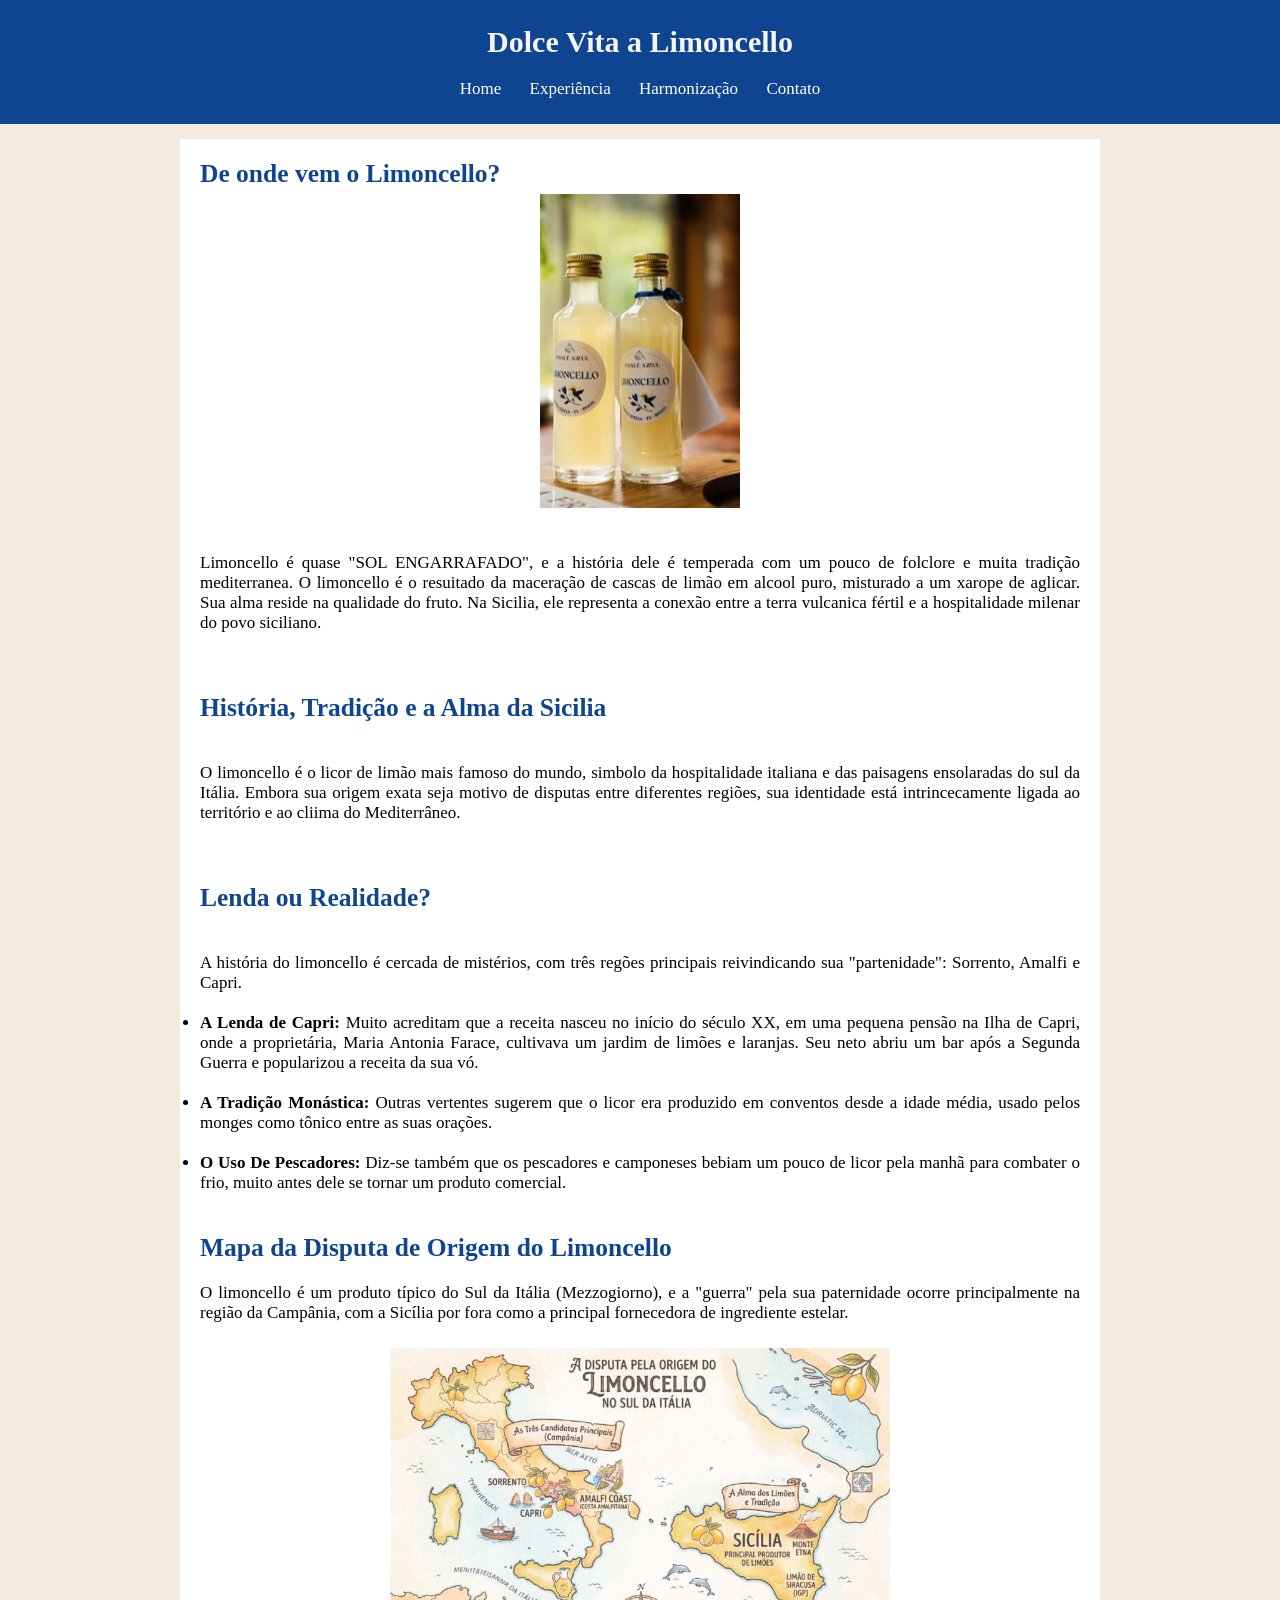
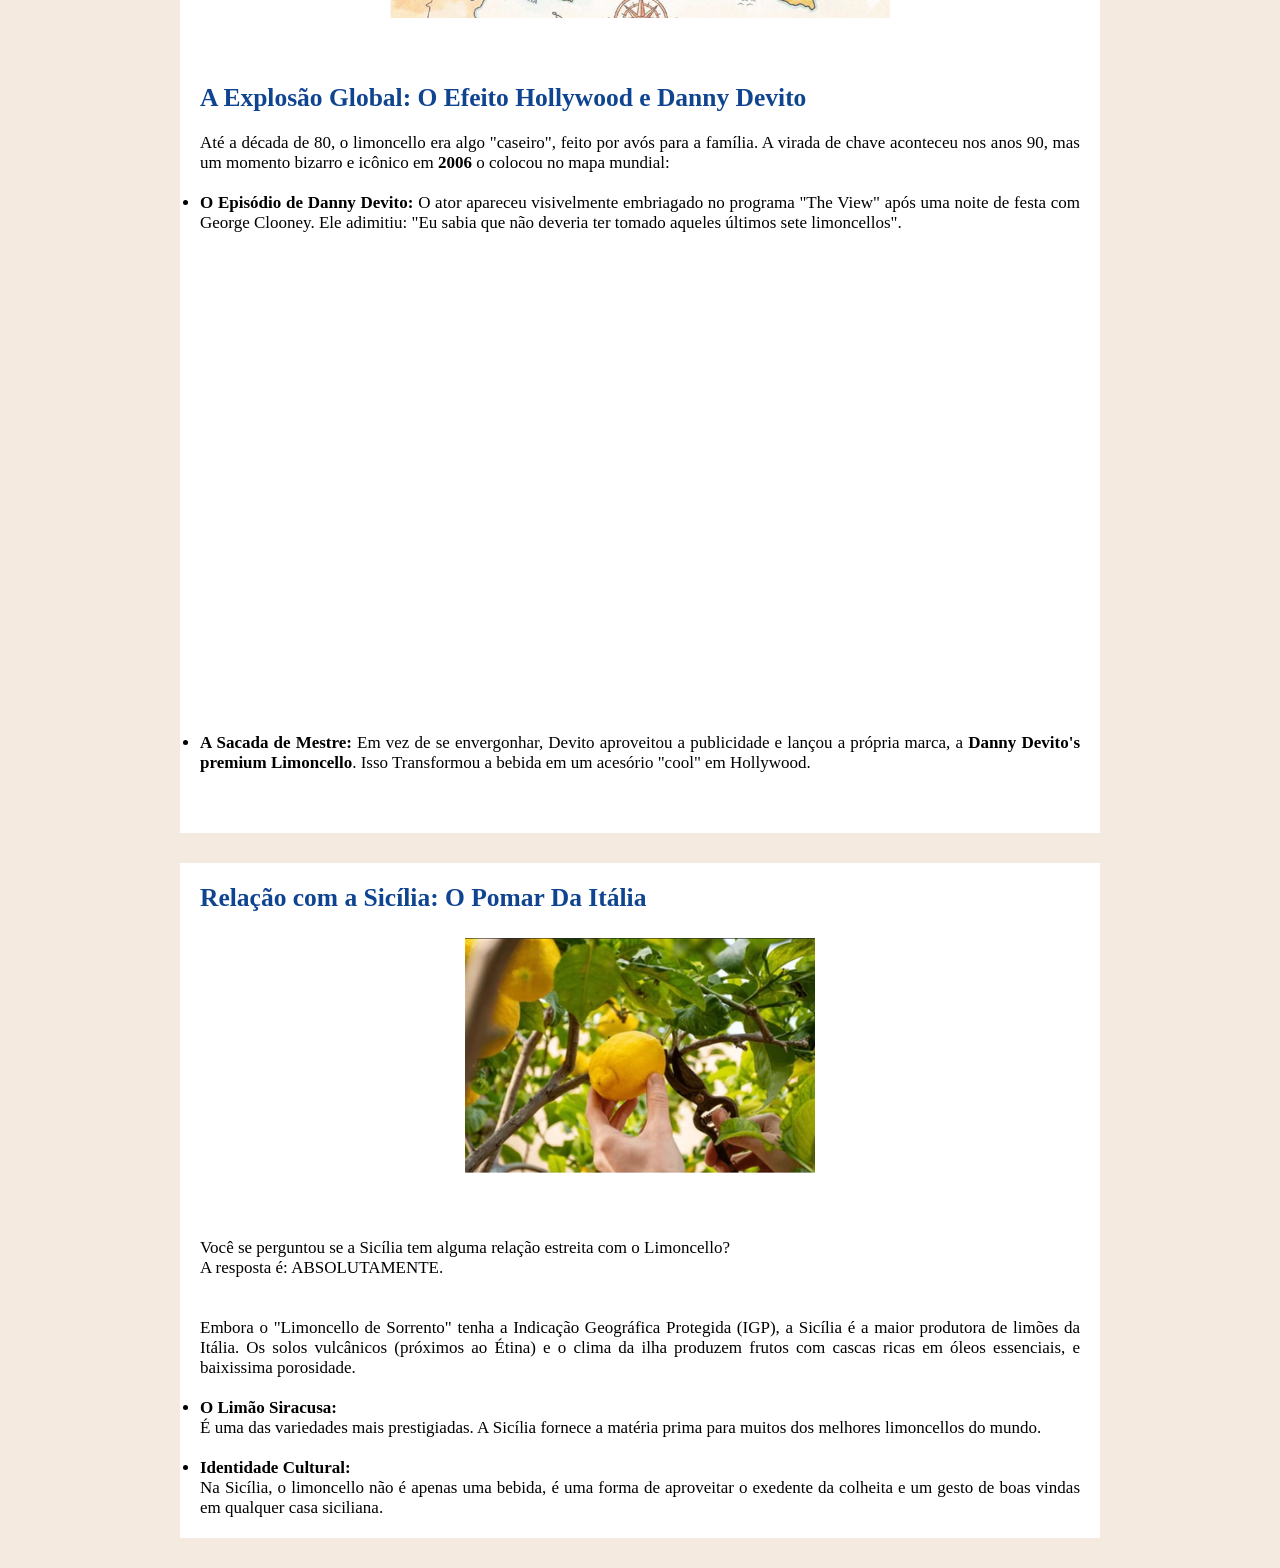
<file: index.html>
<!DOCTYPE html>
<html lang="pt-br">

<head>
    <meta charset="UTF-8">
    <meta name="viewport" content="width=device-width, initial-scale=1.0">
    <title>Dolce Vita a Limoncello-Home</title>

    <link rel="stylesheet" href="style.css" >
</head>

<body>

    <div id="header">

        <div id="logo">
            <h1>Dolce Vita a Limoncello</h1>
        </div>
    
        <div id="menu">
            <a href="index.html">Home</a>
            <a href="index2.html">Experiência</a>
            <a href="index4.html">Harmonização</a>
            <a href="index3.html">Contato</a>
        </div>

    </div>

    <div id="content">

        <div id="posts">

            <!-- abertura postagem -->
            <div class="post">
                <h2>De onde vem o Limoncello?</h2>
                <img class="img-post" src="garrafinha-de-limoncello.png"><br><br>
                <p>
Limoncello é quase "SOL ENGARRAFADO", e a história dele é temperada com um pouco de folclore e muita tradição mediterranea. O limoncello é o resuitado da maceração de cascas de limão em alcool puro, misturado a um xarope de aglicar. Sua alma reside na qualidade do fruto. Na Sicilia, ele representa a conexão entre a terra vulcanica fértil e a hospitalidade milenar do povo siciliano.
</p>
<br><br><br>

                <h2>História, Tradição e a Alma da Sicilia</h2><br>
                <br>
                <p>
                 O limoncello é o licor de limão mais famoso do mundo, simbolo da hospitalidade italiana e das paisagens ensolaradas do sul da Itália. Embora sua origem exata seja motivo de disputas entre diferentes regiões, sua identidade está intrincecamente ligada ao território e ao cliima do Mediterrâneo.    
                </p><br><br><br>

                <h2> Lenda ou Realidade? </h2><br><br>
                <p>
                    A história do limoncello é cercada de mistérios, com três regões principais reivindicando sua "partenidade": Sorrento, Amalfi e Capri.
                    <br><br>
                    <ul>
                        <li><b>A Lenda de Capri:</b> Muito acreditam que a receita nasceu no início do século XX, em uma pequena pensão na Ilha de Capri, onde a proprietária, Maria Antonia Farace, cultivava um jardim de limões e laranjas. Seu neto abriu um bar após  a Segunda Guerra  e popularizou a receita da sua vó. </li><br>
                        <li>
                            <b>A Tradição Monástica:</b>
                            Outras vertentes sugerem que o licor era produzido em conventos desde a idade média, usado pelos monges como tônico entre as suas orações.
                        </li><br>
                        <li>
                            <b>O Uso De Pescadores:</b>
                            Diz-se também que os pescadores e camponeses bebiam um pouco de licor pela manhã para combater o frio, muito antes dele se tornar um produto comercial.
                        </li>
                    </ul>
                </p>
             <br><br>
                
                <h2>Mapa da Disputa de Origem do Limoncello</h2><br>
                <p>
                    O limoncello é um produto típico do Sul da Itália (Mezzogiorno), e a "guerra" pela sua paternidade ocorre principalmente na região da Campânia, com a Sicília por fora como a principal fornecedora de ingrediente estelar.
                </p><br>
                <img class="img-post3" src="mapa.png"><br><br><br>

                <h2>
                    A Explosão Global: O Efeito Hollywood e Danny Devito
                </h2><br>
                <p>
                    Até a década de 80, o limoncello era algo "caseiro", feito por avós para a família. A virada de chave aconteceu nos anos 90, mas um momento bizarro e icônico em <b>2006</b> o colocou no mapa mundial:
                </p><br>
                <ul>
                    <li>
                        <b> O Episódio de Danny Devito:</b> O ator apareceu visivelmente embriagado no programa "The View" após uma noite de festa com George Clooney. Ele adimitiu: "Eu sabia que não deveria ter tomado aqueles últimos sete limoncellos".
                    </li><br><br>
                    <iframe width="100%" height="415" src="https://www.youtube.com/embed/46wakJ8oggM?si=BJZEupOuwnq8N5jR" title="Danny Devito Limoncello" frameborder="0" allow="accelerometer; autoplay; clipboard-write; encrypted-media; gyroscope; picture-in-picture; web-share" referrerpolicy="strict-origin-when-cross-origin" allowfullscreen></iframe><br><br><br>
                    <li>
                        <b> A Sacada de Mestre:</b>
                        Em vez de se envergonhar, Devito aproveitou a publicidade e lançou a própria marca, a <b>Danny Devito's premium Limoncello</b>. Isso Transformou a bebida em um acesório "cool" em Hollywood.
                    </li><br><br>
                </ul>



            </div>
            <!--fechamento postagem -->

                        <!-- abertura postagem -->
            <div class="post">
                <h2 class="centralizar">Relação com a Sicília: O Pomar Da Itália</h2><br>
                <img class="img-post2" src="colheita-do-limao.png">
                <br><br><br>
                <p>
                    Você se perguntou se a Sicília tem alguma relação estreita com o Limoncello?<br> A resposta é: ABSOLUTAMENTE.
                </p>
                <br><br>
                <p>
                    Embora o "Limoncello de Sorrento" tenha a Indicação Geográfica Protegida (IGP), a Sicília é a maior produtora de limões da Itália. Os solos vulcânicos (próximos ao Étina) e o clima da ilha produzem frutos com cascas ricas em óleos essenciais, e baixissima porosidade.
                </p><br>
                <ul>
                    <li><h4>O Limão Siracusa:</h4>
                    É uma das variedades mais prestigiadas. A Sicília fornece a matéria prima para muitos dos melhores limoncellos do mundo.
                    </li><br>
                    <li>
                        <h4>Identidade Cultural:</h4>
                        Na Sicília, o limoncello não é apenas uma bebida, é uma forma de aproveitar o exedente da colheita e um gesto de boas vindas em qualquer casa siciliana.
                    </li>
                </ul>
               
            </div>
            <!--fechamento postagem -->

        </div>
    </div>
</body>

</html>
</file>
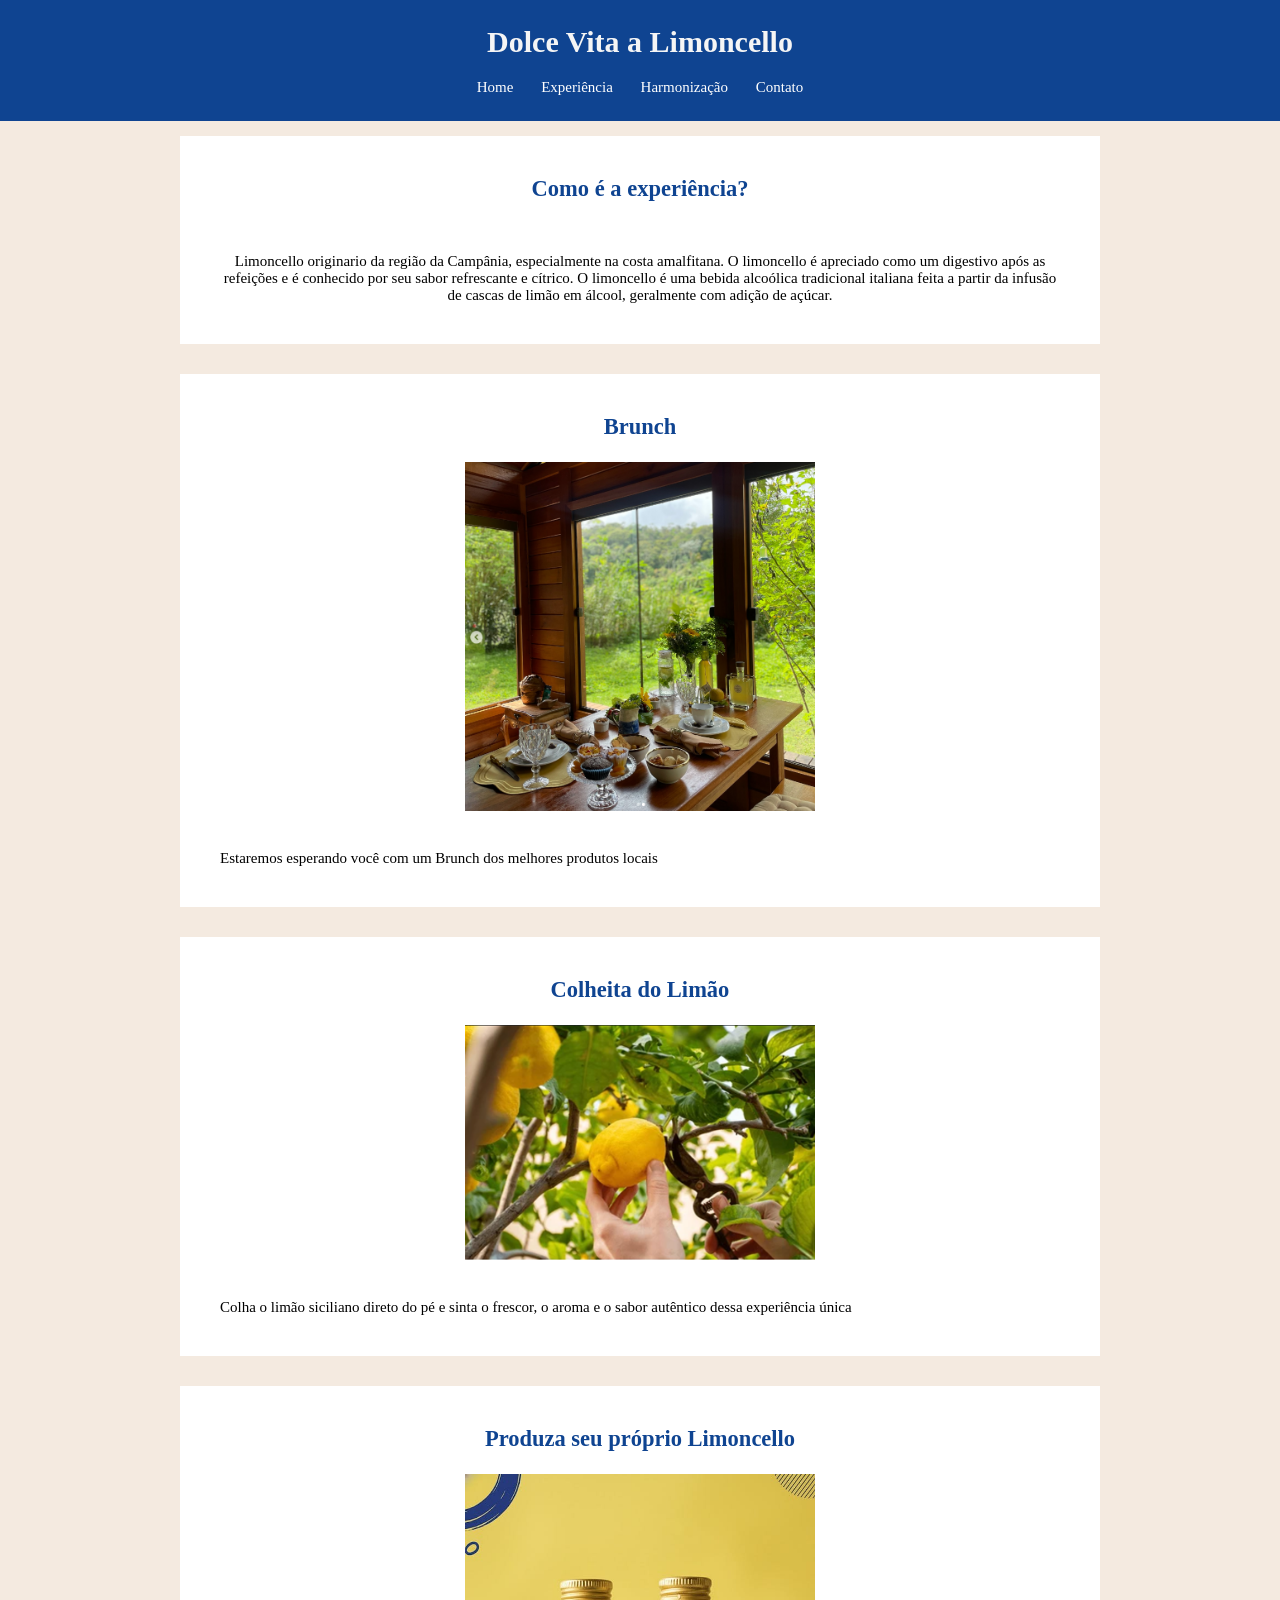
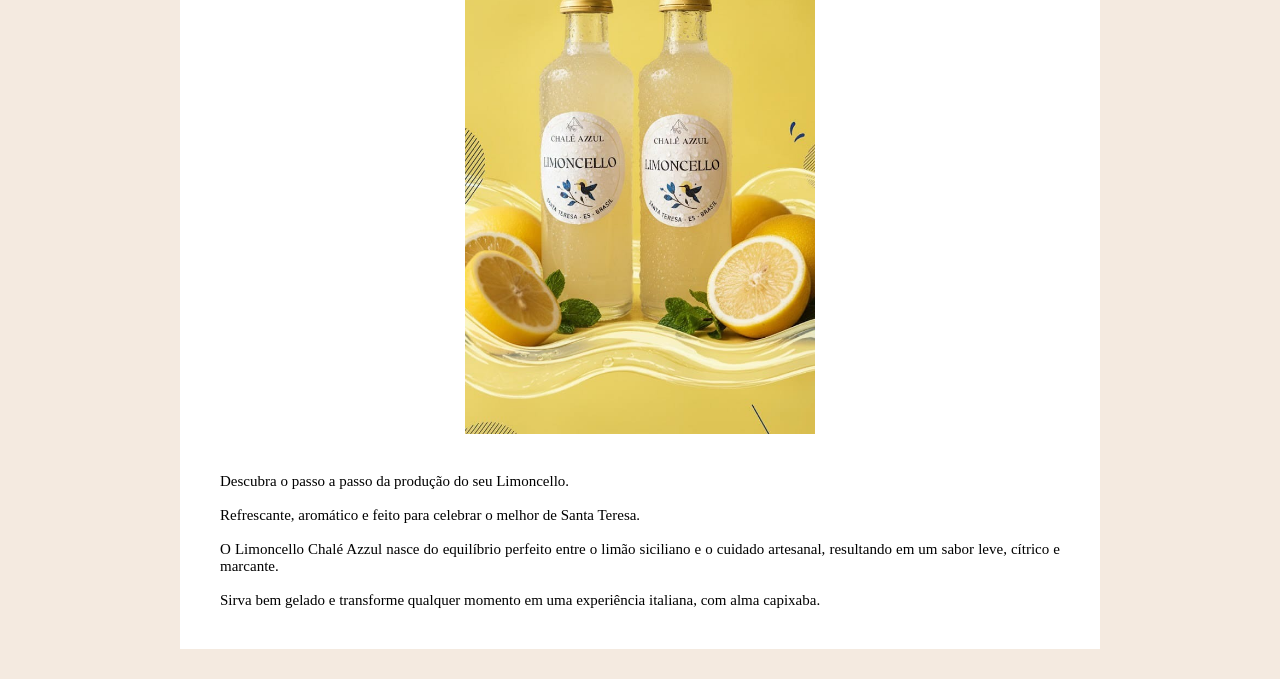
<file: index2.html>
<!DOCTYPE html>
<html lang="pt-br">

<head>
    <meta charset="UTF-8">
    <meta name="viewport" content="width=device-width, initial-scale=1.0">
    <title>Dolce Vita a Limoncello-Experiência</title>

    <link rel="stylesheet" href="style2.css" >
</head>

<body>

    <div id="header">

        <div id="logo">
            <h1>Dolce Vita a Limoncello</h1>
        </div>
    
        <div id="menu">
            <a href="index.html">Home</a>
            <a href="index2.html">Experiência</a>
            <a href="index4.html">Harmonização</a>
            <a href="index3.html">Contato</a>
        </div>

    </div>

    <div id="content">

        <div id="posts">

            <!-- abertura postagem -->
            <div class="post">
                <h2 class="centralizar">Como é a experiência?</h2>
                <br><br><br>
                <p style="text-align: center;">
                    Limoncello originario da região da Campânia, especialmente na costa amalfitana. O limoncello é apreciado como um digestivo após as refeições e é conhecido por seu sabor refrescante e cítrico. O limoncello é uma bebida alcoólica tradicional italiana feita a partir da infusão de cascas de limão em álcool, geralmente com adição de açúcar.
                </p>
               
            </div>
            <!--fechamento postagem -->

             <!-- abertura postagem -->
            <div class="post">
                <h2>Brunch</h2><br>
                <img class="img-post2" src="Brunch.png"> <br><br>
                <p>
                    Estaremos esperando você com um Brunch dos melhores produtos locais
                </p>
             
            </div>
            <!--fechamento postagem -->

                         <!-- abertura postagem -->
            <div class="post">
                <h2>Colheita do Limão</h2><br>
                <img class="img-post2" src="colheita-do-limao.png"> <br><br>
                <p>
                    Colha o limão siciliano direto do pé e sinta o frescor, o aroma e o sabor autêntico dessa experiência única
                </p>
             
            </div>
            <!--fechamento postagem -->

                         <!-- abertura postagem -->
            <div class="post">
                <h2>Produza seu próprio Limoncello</h2><br>
                <img class="img-post2" src="garrafinha-bonita.png"> <br><br>
                <p>
                   Descubra o passo a passo da produção do seu Limoncello.       <br><br>            

Refrescante, aromático e feito para celebrar o melhor de Santa Teresa.<br><br>

O Limoncello Chalé Azzul nasce do equilíbrio perfeito entre o limão siciliano e o cuidado artesanal, resultando em um sabor leve, cítrico e marcante.<br><br>

Sirva bem gelado e transforme qualquer momento em uma experiência italiana, com alma capixaba. 
                </p>
             
            </div>
            <!--fechamento postagem -->

        </div>
    </div>
</body>

</html>
</file>
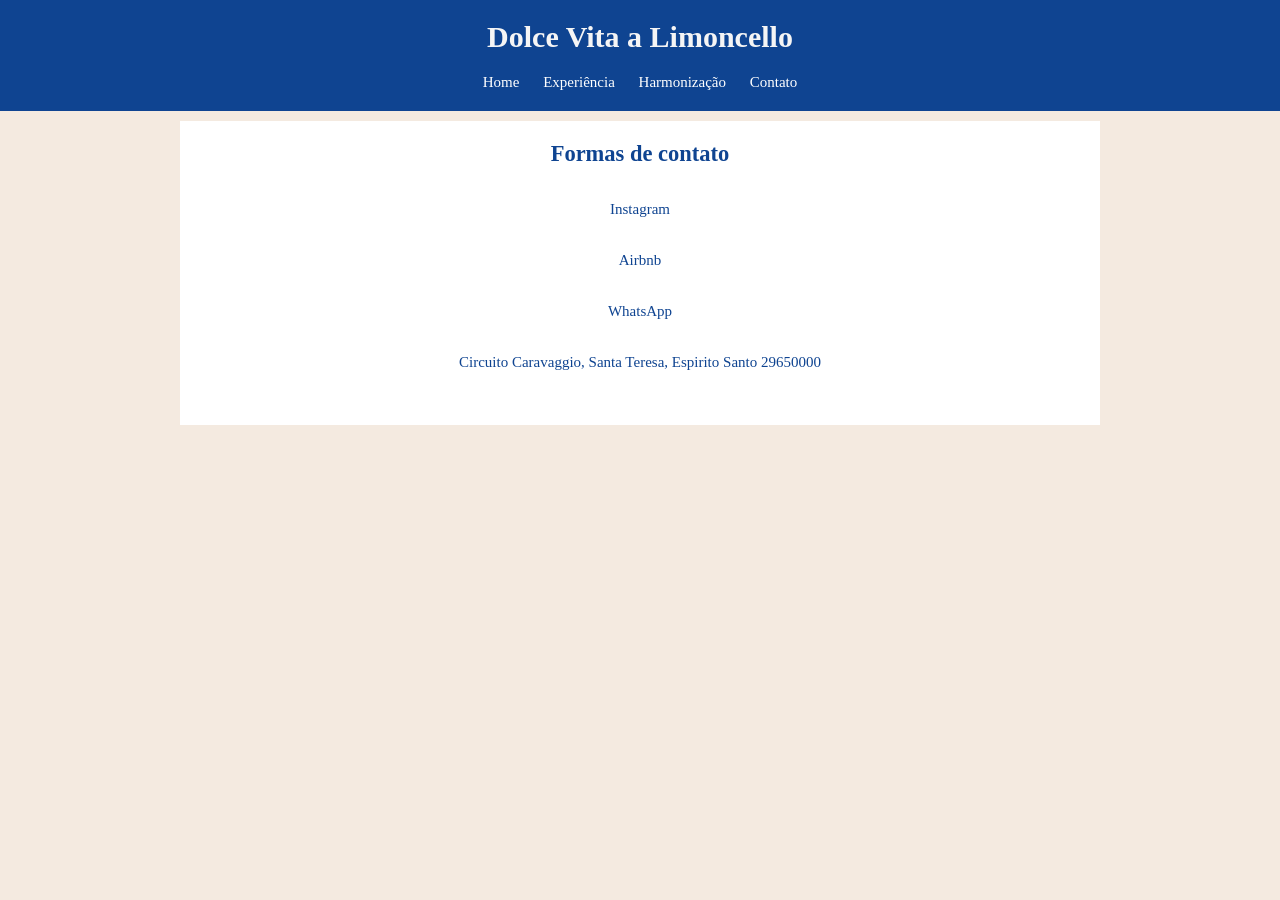
<file: index3.html>
<!DOCTYPE html>
<html lang="pt-br">

<head>
    <meta charset="UTF-8">
    <meta name="viewport" content="width=device-width, initial-scale=1.0">
    <title>Dolce Vita a Limoncello-Contato</title>

    <link rel="stylesheet" href="style3.css" >
</head>

<body>

    <div id="header">

        <div id="logo">
            <h1>Dolce Vita a Limoncello</h1>
        </div>
    
        <div id="menu">
            <a href="index.html">Home</a>
            <a href="index2.html">Experiência</a>
            <a href="index4.html">Harmonização</a>
            <a href="index3.html">Contato</a>
        </div>

    </div>

    <div id="content">

        <div id="posts">

            <!-- abertura postagem -->
            <div class="post">
                <h2 style=" text-align: center;">Formas de contato</h2><br><br>
                    <p style=" text-align: center;">
                        <a href="https://www.instagram.com/chaleazzul?utm_source=ig_web_button_share_sheet&igsh=ZDNlZDc0MzIxNw==" target="_blank">
                            Instagram
                        </a>
                    </p><br><br>
                    <p style=" text-align: center;">
                         <a href="https://www.airbnb.com.br/rooms/736864242347493040?guests=1&adults=1&s=67&unique_share_id=6fda82ce-228f-49fd-93c1-c2ab54670f85" target="_blank">Airbnb</a>
                    </p><br><br>
                     <p style=" text-align: center;">
                         <a href="https://wa.me/5527997420612" target="_blank">WhatsApp</a>
                        </a>
                    </p><br><br>
                    <p style=" text-align: center; color: #0F4491">
                        <a href="https://maps.app.goo.gl/6TLCrXGnrc2HwakW9" target="_blank">
                            Circuito Caravaggio, Santa Teresa, Espirito Santo 29650000
                        </a>
                    </p>
                    <br><br>
            </div>
            <!--fechamento postagem -->

        </div>
    </div>
</body>

</html>
</file>
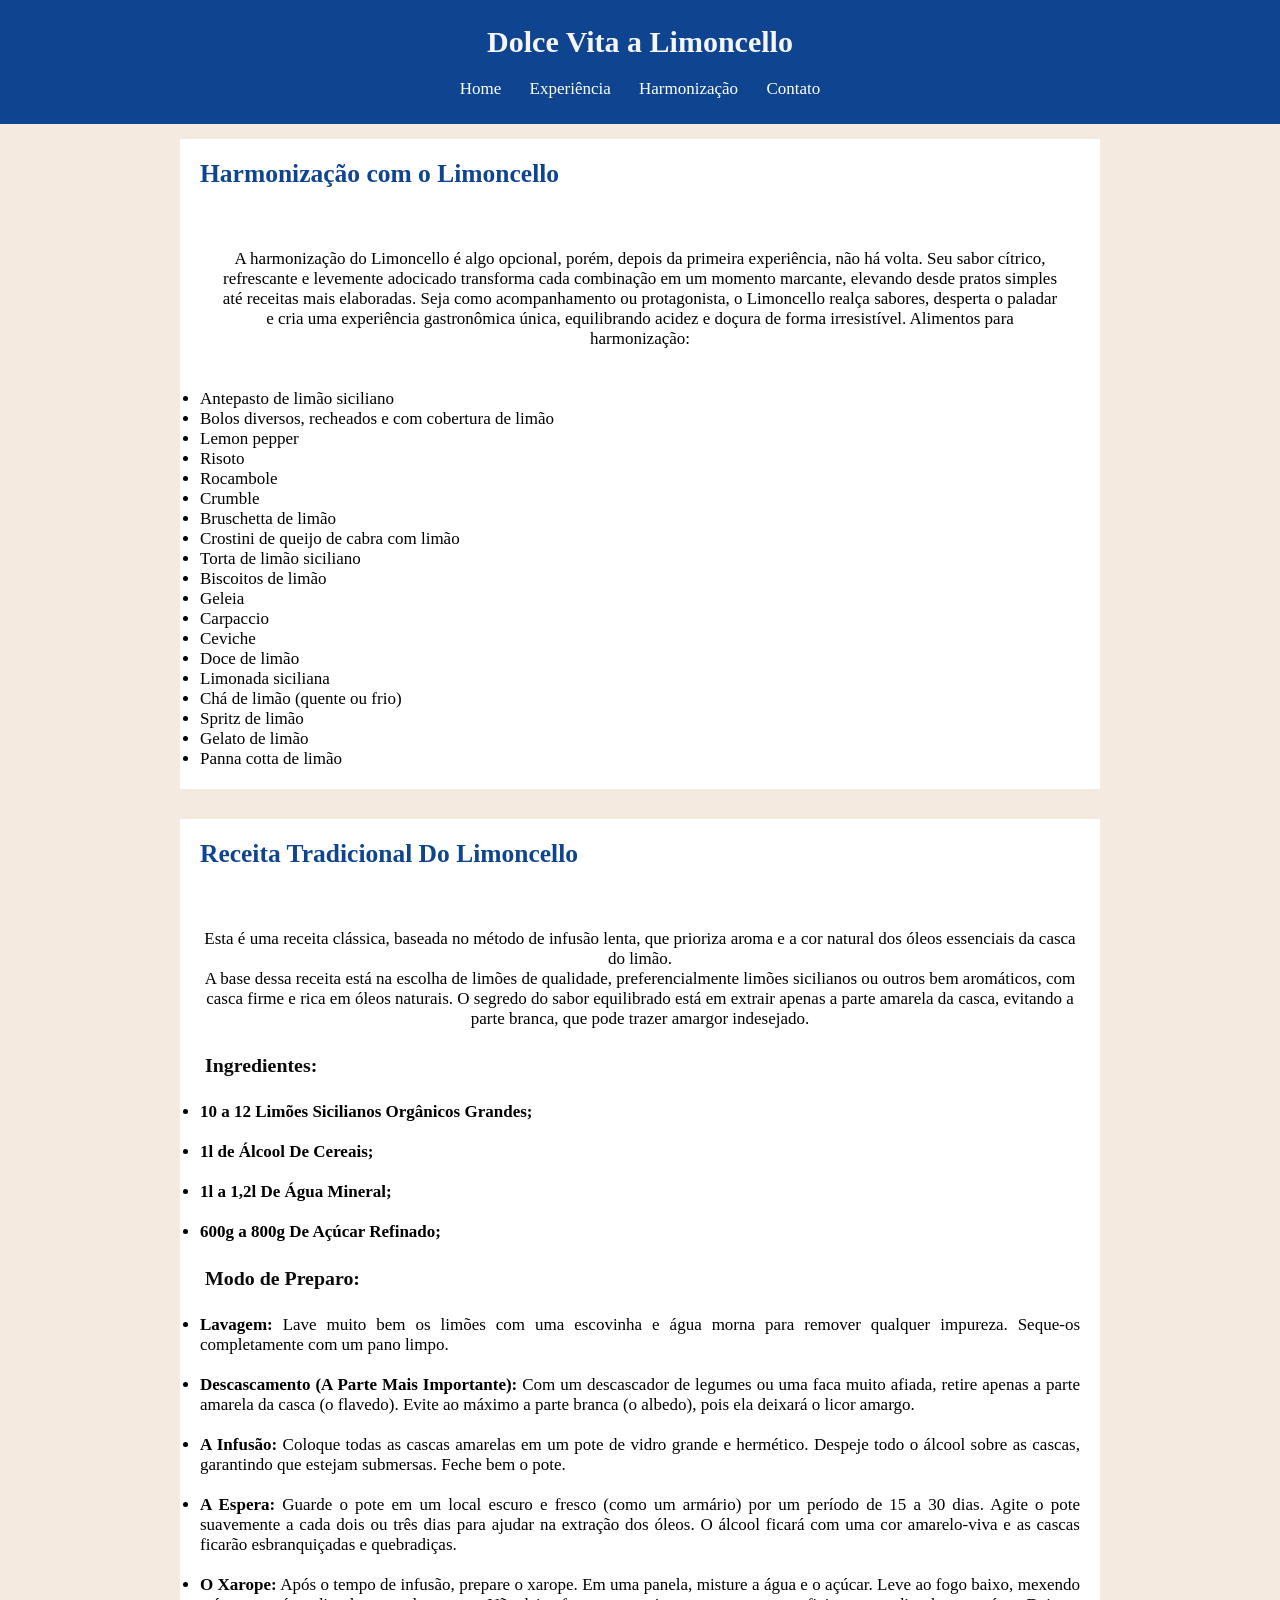
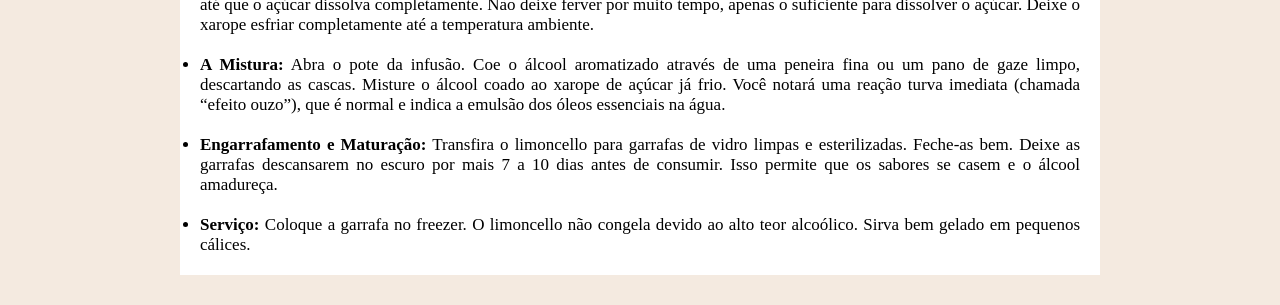
<file: index4.html>
<!DOCTYPE html>
<html lang="pt-br">

<head>
    <meta charset="UTF-8">
    <meta name="viewport" content="width=device-width, initial-scale=1.0">
    <title>Dolce Vita a Limoncello-Harmonização</title>

    <link rel="stylesheet" href="style.css" >
</head>

<body>

    <div id="header">

        <div id="logo">
            <h1>Dolce Vita a Limoncello</h1>
        </div>
    
        <div id="menu">
            <a href="index.html">Home</a>
            <a href="index2.html">Experiência</a>
            <a href="index4.html">Harmonização</a>
            <a href="index3.html">Contato</a>
        </div>

    </div>

    <div id="content">

        <div id="posts">

            <!-- abertura postagem -->
            <div class="post">
                <h2 class="centralizar">Harmonização com o Limoncello</h2>
                <br><br><br>
                <p style="text-align: center; margin: 0 20px;">
                    A harmonização do Limoncello é algo opcional, porém, depois da primeira experiência, não há volta. Seu sabor cítrico, refrescante e levemente adocicado transforma cada combinação em um momento marcante, elevando desde pratos simples até receitas mais elaboradas. Seja como acompanhamento ou protagonista, o Limoncello realça sabores, desperta o paladar e cria uma experiência gastronômica única, equilibrando acidez e doçura de forma irresistível.

Alimentos para harmonização:
</p> <br><br>
<ul>
<li>Antepasto de limão siciliano</li>
<li>Bolos diversos, recheados e com cobertura de limão</li>
<li>Lemon pepper</li>
<li>Risoto</li>
<li>Rocambole</li>
<li>Crumble</li>
<li>Bruschetta de limão</li>
<li>Crostini de queijo de cabra com limão</li>
<li>Torta de limão siciliano</li>
<li>Biscoitos de limão</li>
<li>Geleia</li>
<li>Carpaccio</li>
<li>Ceviche</li>
<li>Doce de limão</li>
<li>Limonada siciliana</li>
<li>Chá de limão (quente ou frio)</li>
<li>Spritz de limão</li>
<li>Gelato de limão</li>
<li>Panna cotta de limão</li>
 </ul>            
               
            </div>
            <!--fechamento postagem -->

            <!-- abertura postagem -->
            <div class="post">
                <h2 class="centralizar">Receita Tradicional Do Limoncello</h2>
                <br><br><br>
                <p style="text-align: center;">
                  Esta é uma receita clássica, baseada no método de infusão lenta, que prioriza aroma e a cor natural dos óleos essenciais da casca do limão.<br>
                  A base dessa receita está na escolha de limões de qualidade, preferencialmente limões sicilianos ou outros bem aromáticos, com casca firme e rica em óleos naturais. O segredo do sabor equilibrado está em extrair apenas a parte amarela da casca, evitando a parte branca, que pode trazer amargor indesejado.<br><br>
                </p>
                <h3>Ingredientes:</h3><br>
               <ul>
                <li><b>10 a 12 Limões Sicilianos Orgânicos Grandes;</b></li><br>
                <li>
                    <b> 1l de Álcool De Cereais;</b>
                </li><br>
                <li>
                    <b>1l a 1,2l De Água Mineral;</b>
                </li><br>
                <li>
                    <b>600g a 800g De Açúcar Refinado;</b>
                </li>

               </ul><br>

               <h3>Modo de Preparo:</h3> <br>
               <p>
                <ul>
                <li><b>Lavagem:</b> Lave muito bem os limões com uma escovinha e água morna para remover qualquer impureza. Seque-os completamente com um pano limpo.</li><br>
                <li><b>Descascamento (A Parte Mais Importante):</b> Com um descascador de legumes ou uma faca muito afiada, retire apenas a parte amarela da casca (o flavedo). Evite ao máximo a parte branca (o albedo), pois ela deixará o licor amargo.</li><br>
                <li><b>A Infusão:</b> Coloque todas as cascas amarelas em um pote de vidro grande e hermético. Despeje todo o álcool sobre as cascas, garantindo que estejam submersas. Feche bem o pote.</li><br>
                <li><b>A Espera:</b> Guarde o pote em um local escuro e fresco (como um armário) por um período de 15 a 30 dias. Agite o pote suavemente a cada dois ou três dias para ajudar na extração dos óleos. O álcool ficará com uma cor amarelo-viva e as cascas ficarão esbranquiçadas e quebradiças.</li><br>
                <li><b>O Xarope:</b> Após o tempo de infusão, prepare o xarope. Em uma panela, misture a água e o açúcar. Leve ao fogo baixo, mexendo até que o açúcar dissolva completamente. Não deixe ferver por muito tempo, apenas o suficiente para dissolver o açúcar. Deixe o xarope esfriar completamente até a temperatura ambiente.</li><br>
                <li><b>A Mistura:</b> Abra o pote da infusão. Coe o álcool aromatizado através de uma peneira fina ou um pano de gaze limpo, descartando as cascas. Misture o álcool coado ao xarope de açúcar já frio. Você notará uma reação turva imediata (chamada “efeito ouzo”), que é normal e indica a emulsão dos óleos essenciais na água.</li><br>
                <li><b>Engarrafamento e Maturação:</b> Transfira o limoncello para garrafas de vidro limpas e esterilizadas. Feche-as bem. Deixe as garrafas descansarem no escuro por mais 7 a 10 dias antes de consumir. Isso permite que os sabores se casem e o álcool amadureça.</li><br>
                <li><b>Serviço:</b> Coloque a garrafa no freezer. O limoncello não congela devido ao alto teor alcoólico. Sirva bem gelado em pequenos cálices.</li>
</ul>
               </p>

            </div>
            <!--fechamento postagem -->

        </div>
    </div>
</body>

</html>
</file>
<file: style.css>
/*
********limpar formatações********
*/
*{
    margin: 0;
    padding: 0;
}

/*
******** formatações genericas********
*/

body{
    font-size: 17px;
    font-family:the bigmounth 'Lucida Sans', 'Lucida Sans Regular', 'Lucida Grande', 'Lucida Sans Unicode', Geneva, Verdana, sans-serif;
    background: #F4EAE0
}

h1{
    color: whitesmoke;
    font-size: 30px;
}

h2{
    color: #0F4491;
}

h3{
    color: rgb(12, 12, 12);
    padding: 5px;
}



/*
********header********
*/
#header{
    background-color:#0F4491;
    padding: 15px;
    text-align: center;
}

#logo, #menu{
padding: 10px;

}

#header a:link, #header a:visited{
    color: white;
    padding:8px 12px;
}

#header a:hover{
    color: #0F4491;
    background-color: white;
    text-decoration:none;
}

.white{
    color: white;
}

/*
********conteudo********
*/
#content{
    width: 920px;
    margin: 0 auto;
    padding: 15px;
    text-align: justify;
}
#posts{
   width: 920px;
    float: left;
}

.post{
    padding: 20px;
    margin-bottom: 30px;
    background-color: white;
    text-align:justify;
}

.img-post{
    width: 200px;
    height: auto;
    display: block;
    margin: 5px auto;
}

.img-post2{
    width: 350px;
    height: auto;
    display: block;
    margin: 5px auto;
}

.img-post3{
    width: 500px;
    height: auto;
    display: block;
    margin: 5px auto;
}


/*
********* rigth side*********
*/
#right-side{
    width: 20px;
    float: right;

}

.content-right{
    background-color: white;
    padding: 10px;
    margin-bottom: 200px;
}
.post-right{
    font-size: 15px;
    padding: 5px;
    border-bottom: 1px dotted;
}

/*
********* FORMATAÇÃO DE LINKS*********
*/

a{
    text-decoration:none;
}

a:link, a:visited{
    color:#0F4491;
}

a:hover{
    text-decoration:underline
}

/*
********* footer*********
*/

#footer{
    clear: both;
    text-align: center;
    padding: 10px;
    background: white;
    color: #0F4491;
}

li a:hover {
  background-color: #555;
  color: white;
}
</file>
<file: style2.css>
/*
********limpar formatações********
*/
*{
    margin: 0;
    padding: 0;
}

/*
******** formatações genericas********
*/

body{
    font-size: 15px;
    font-family:the bigmounth 'Lucida Sans', 'Lucida Sans Regular', 'Lucida Grande', 'Lucida Sans Unicode', Geneva, Verdana, sans-serif;
    background: #F4EAE0
}

h1{
    color: whitesmoke;
    font-size: 30px;
}

h2{
    color: #0F4491;
    text-align: center;
}

h3{
    color: #46484b;
    background: white;
    padding: 5px;
    text-align: center;
}

/*
********* centralizar texto*********
*/

.centralizar{
    text-align: center;
}


/*
********header********
*/
#header{
    background-color:#0F4491;
    padding: 15px;
    text-align: center;
}

#logo, #menu{
padding: 10px;

}

#header a:link, #header a:visited{
    color: white;
    padding:8px 12px;
}

#header a:hover{
    color: #0F4491;
    background-color: white;
    text-decoration:none;
}

.white{
    color: white;
}

/*
********conteudo********
*/
#content{
    width: 920px;
    margin: 0 auto;
    padding: 15px;
}
#posts{
   width: 920px;
    float: left;
}

.post{
    padding: 40px;
    margin-bottom: 30px;
    background-color: white;
    text-align: justify;
}

.img-post{
    width: 200px;
    height: auto;
    display: block;
    margin: 5px auto;
}

.img-post2{
    width: 350px;
    height: auto;
    display: block;
    margin: 5px auto;
}


/*
********* rigth side*********
*/
#right-side{
    width: 20px;
    float: right;

}

.content-right{
    background-color: white;
    padding: 10px;
    margin-bottom: 200px;
}
.post-right{
    font-size: 13px;
    padding: 5px;
    border-bottom: 1px dotted;
}

/*
********* FORMATAÇÃO DE LINKS*********
*/

a{
    text-decoration:none;
}

a:link, a:visited{
    color:#0F4491;
}

a:hover{
    text-decoration:underline
}

/*
********* footer*********
*/

#footer{
    clear: both;
    text-align: center;
    padding: 10px;
    background: white;
    color: #252525;
}

li a:hover {
  background-color: #555;
  color: white;
}
</file>
<file: style3.css>
/*
********limpar formatações********
*/
*{
    margin: 0;
    padding: 0;
}

/*
******** formatações genericas********
*/

body{
    font-size: 15px;
    font-family:the bigmounth 'Lucida Sans', 'Lucida Sans Regular', 'Lucida Grande', 'Lucida Sans Unicode', Geneva, Verdana, sans-serif;
    background: #F4EAE0
}

h1{
    color: whitesmoke;
    font-size: 30px;
    text-align: center;
}

h2{
    color: #0F4491;
    text-align: center;
}

h3{
    color: #565656;
    background: #ccccccc5;
    padding: 5px;
    text-align: center;
}



/*
********header********
*/
#header{
    background-color:#0F4491;
    padding: 10px;
    text-align: center;
}

#logo, #menu{
padding: 10px;

}

#header a:link, #header a:visited{
    color: white;
    padding:8px 10px;
}

#header a:hover{
    color: #0F4491;
    background-color: white;
    text-decoration:none;
}

.white{
    color: white;
}

/*
********conteudo********
*/
#content{
    width: 920px;
    margin: 0 auto;
    padding: 10px;
}
#posts{
   width: 920px;
    float: left;
}

.post{
    padding: 20px;
    margin-bottom: 20px;
    background-color: white;
    text-align: center;
}

.img-post{
    width: 200px;
    height: auto;
    display: block;
    margin: 5px auto;
}

.img-post2{
    width: 350px;
    height: auto;
    display: block;
    margin: 5px auto;
}


/*
********* rigth side*********
*/
#right-side{
    width: 20px;
    float: right;

}

.content-right{
    background-color: white;
    padding: 10px;
    margin-bottom: 200px;
}
.post-right{
    font-size: 13px;
    padding: 5px;
    border-bottom: 1px dotted;
}

/*
********* FORMATAÇÃO DE LINKS*********
*/

a{
    text-decoration:none;
}

a:link, a:visited{
    color:#0F4491;
}

a:hover{
    text-decoration:underline
}

/*
********* footer*********
*/

#footer{
    clear: both;
    text-align: center;
    padding: 10px;
    background: white;
    color: #0F4491;
}

li a:hover {
  background-color: #555;
  color: white;
}
</file>
